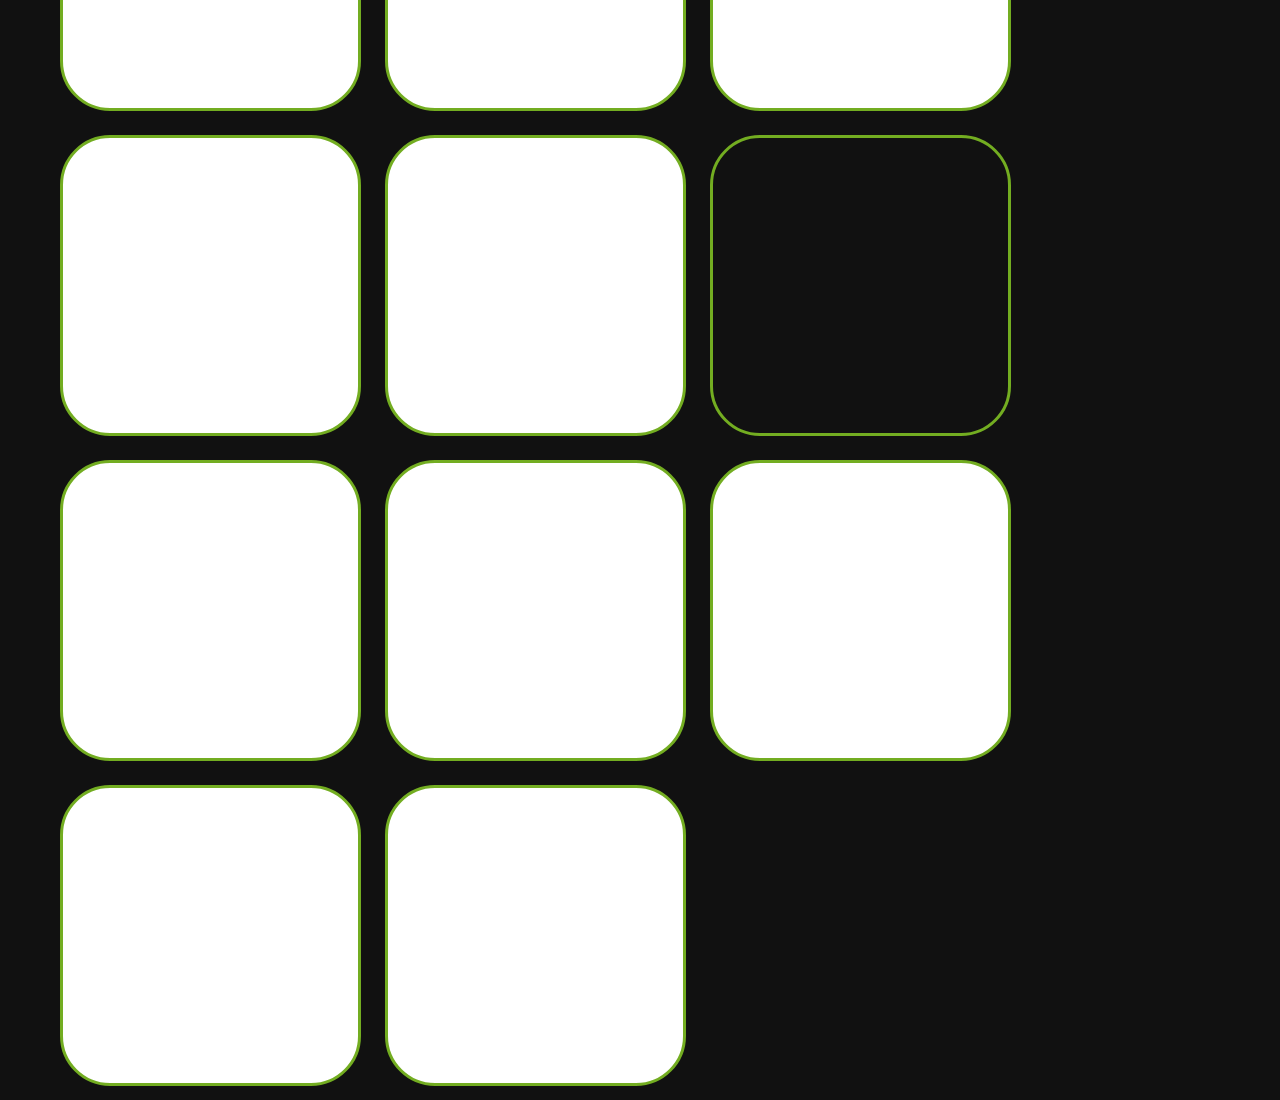
<file: index.html>
<!DOCTYPE html>
<html lang="en">
    <head>
        <title>Home</title>
        <link rel="stylesheet" href="css/index.css">
    </head>

    <body>
        <div class="background" style="background-image: url('https://media.istockphoto.com/id/1224500457/photo/programming-code-abstract-technology-background-of-software-developer-and-computer-script.jpg?b=1&s=612x612&w=0&k=20&c=zhGJ4vjUOGBD9VjpGuiPPnt6ehae9_rVgCYifyVnBFk=')"></div>

        <div class="container" id="container">
            <a href="loading.html" class="loading" style="background-image: url('https://powerusers.microsoft.com/t5/image/serverpage/image-id/118082i204C32E01666789C/image-size/large/is-moderation-mode/true?v=v2&px=999')"></a>
            <a href="search.html" class="search" style="background-image: url('https://cdn.pixabay.com/photo/2015/12/08/17/40/magnifying-glass-1083378_1280.png')"></a>
            <a href="progress.html" class="progress" style="background-image: url('https://cdn.pixabay.com/photo/2013/07/13/09/47/progress-bar-156026_1280.png')"></a>
            <a href="expanding.html" class="expanding" style="background-image: url('https://cdn.pixabay.com/photo/2013/03/29/13/40/full-screen-97639_1280.png')"></a>
            <a href="navigation1.html" class="navigation1" style="background-image: url('https://cdn.pixabay.com/photo/2013/07/12/17/10/compass-151722_1280.png')"></a>
            <a href="jokes.html" class="jokes" style="background-image: url('https://imgs.search.brave.com/piVpAJEFJ-tEgv6R55XqamA7YHQ5uuSQtcZKsEcfC94/rs:fit:560:225:1/g:ce/aHR0cHM6Ly90c2Uy/Lm1tLmJpbmcubmV0/L3RoP2lkPU9JUC43/TEJfa1Nad3VSdV9j/VXUyMkFVX2pnSGFH/UiZwaWQ9QXBp')"></a>
            <a href="colorboard.html" class="colorboard" style="background-image: url('https://imgs.search.brave.com/_VLvJDzxCSDkg1SLuD__sdCw5GIceAvjgGtSGq2CLVs/rs:fit:1200:1200:1/g:ce/aHR0cHM6Ly93ZWFs/bHNldy5jb20vd3At/Y29udGVudC91cGxv/YWRzL3NpdGVzLzQv/MjAxNy8wMi9Db2xv/ci1XaGVlbC1CYXNp/Y3MtRnVsbC1DTVkt/Y29sb3Itd2hlZWwu/anBn')"></a>
            <a href="counter.html" class="counter" style="background-image: url('https://imgs.search.brave.com/CX8eWvvvxZdmahalEHwCv6ctvWeqB1lJqT2UutHnyHI/rs:fit:1200:980:1/g:ce/aHR0cDovL3N0YXRp/Yy52ZWN0ZWV6eS5j/b20vc3lzdGVtL3Jl/c291cmNlcy9wcmV2/aWV3cy8wMDAvMDk2/LzgwMy9vcmlnaW5h/bC9mcmVlLWNvdW50/ZXItd2l0aC1udW1i/ZXItdmVjdG9yLmpw/Zw')"></a>
            <a href="sounds.html" class="sounds" style="background-image: url('https://imgs.search.brave.com/-DTXCcykFp_BaHReDXq5a0L5-mIRJJOBmSfSYvjIPUo/rs:fit:528:595:1/g:ce/aHR0cHM6Ly93d3cu/bG9nb2x5bnguY29t/L2ltYWdlcy9sb2dv/bHlueC82Yy82YzVj/M2VmNzgzNGZkZGM5/ZjYzYTJkN2EwNmE5/ZjBhYi5wbmc')"></a>
            <a href="typing.html" class="typing" style="background-image: url('https://imgs.search.brave.com/t_nPw5zVvH6E-bGW2oHuWzsABAlYyh7uSu7nj9oJUmw/rs:fit:1200:1200:1/g:ce/aHR0cHM6Ly9zdGF0/aWMudmVjdGVlenku/Y29tL3N5c3RlbS9y/ZXNvdXJjZXMvcHJl/dmlld3MvMDAwLzQy/Mi8wNDIvb3JpZ2lu/YWwvdmVjdG9yLWtl/eWJvYXJkLWljb24u/anBn')"></a>
            <a href="index.html" class="index" style="background-image: url('https://cdn.pixabay.com/photo/2013/07/12/15/53/home-150499_1280.png')"></a>
        </div>


    <body>
</html>
</file>
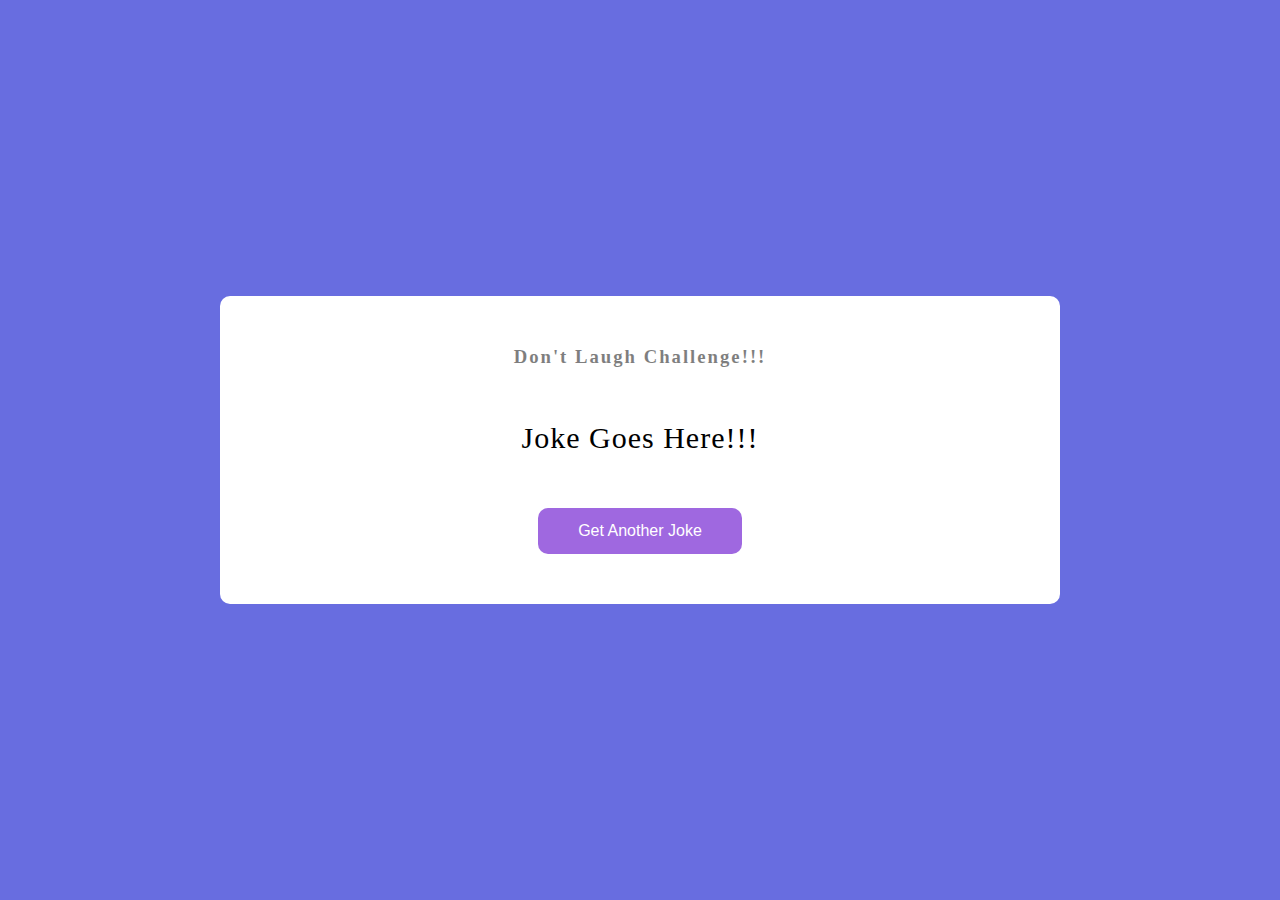
<file: jokes.html>
<!DOCTYPE html>
<html lang="en">
    <head>
        <title>Jokes</title>
        <link rel="stylesheet" href="css/jokes.css">
    </head>

    <body>
        <div class="container">
            <h3>Don't Laugh Challenge!!!</h3>
            <div id="joke" class="joke">Joke Goes Here!!!</div>
            <button id="jokeBtn" class="btn">Get Another Joke</button>
        </div>
        <script src="js/jokes.js"></script>
    <body>
</html>
</file>
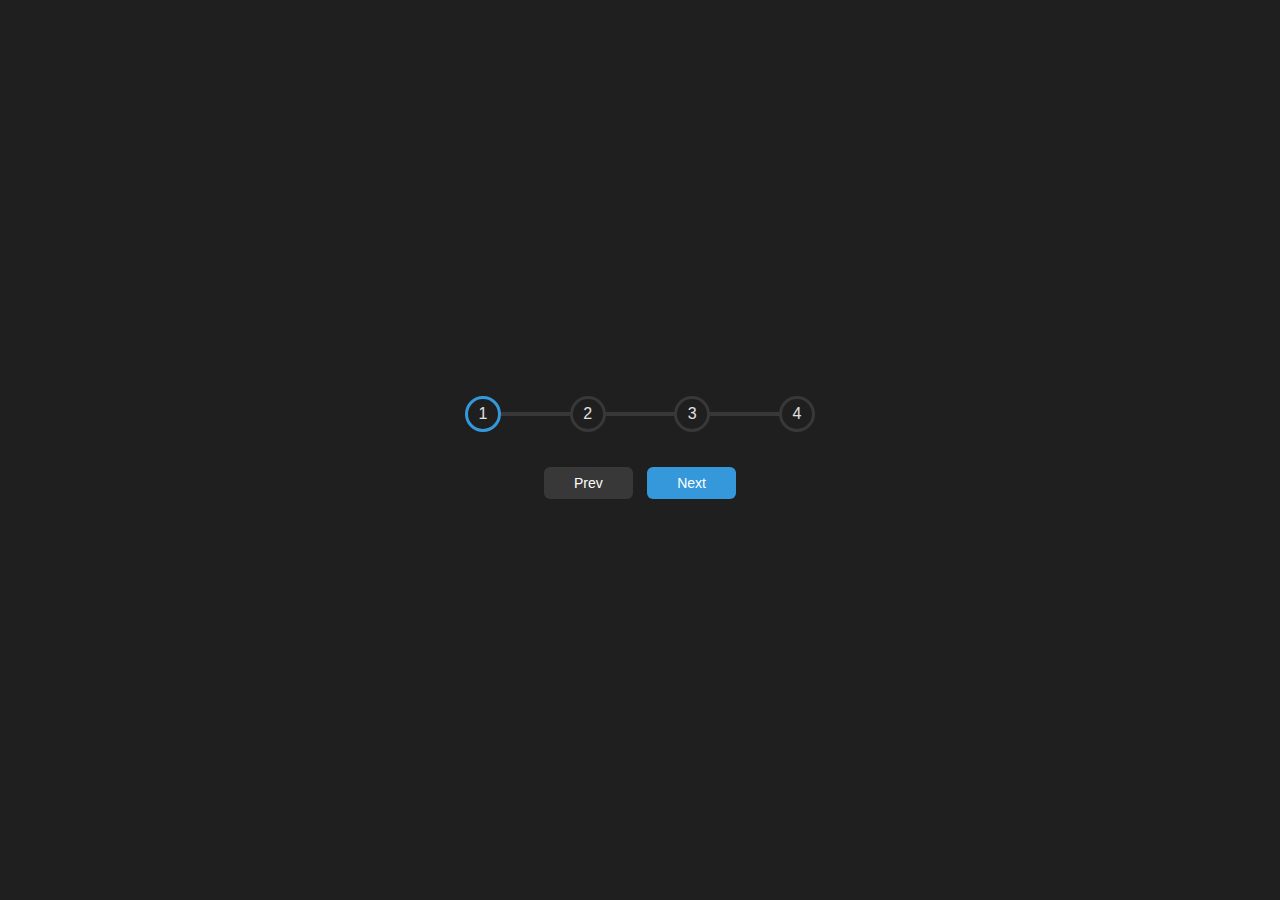
<file: progress.html>
<!DOCTYPE html>
<html lang="en">
    <head>
        <title>Progress</title>
        <link rel="stylesheet" href="css/progress.css">
    </head>

    <body>
        <div class="container">

            <div class="progress-container">
                <div class="progress" id="progress"></div>
                <div class="circle active">1</div>
                <div class="circle">2</div>
                <div class="circle">3</div>
                <div class="circle">4</div>
            </div>

            <button class="btn" id="prev" disabled>Prev</button>
            <button class="btn" id="next">Next</button>
        </div>
        <script src="js/progress.js"></script>
    <body>
</html>
</file>
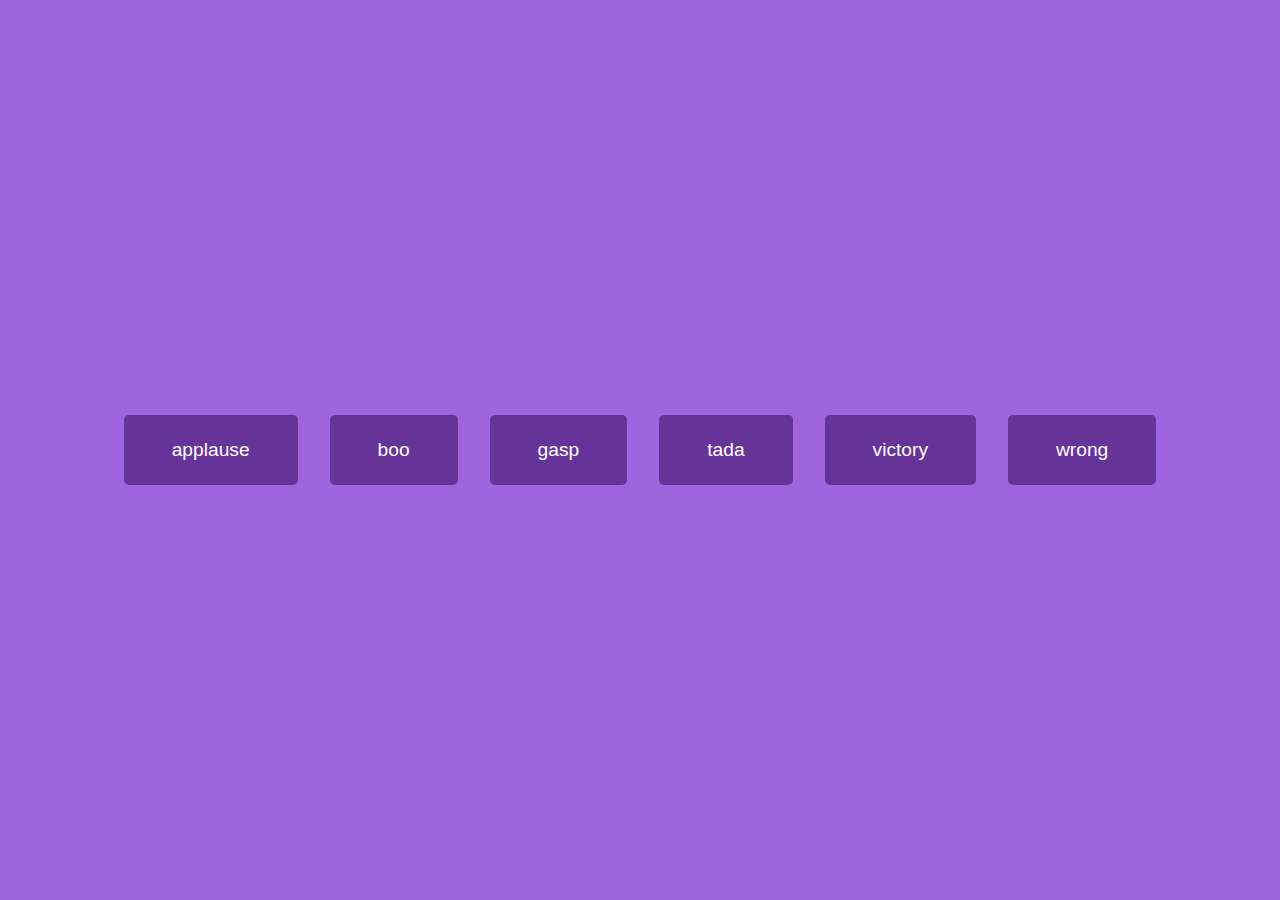
<file: sounds.html>
<!DOCTYPE html>
<html lang="en">
    <head>
        <title>Sounds</title>
        <link rel="stylesheet" href="css/sounds.css">
    </head>

    <body>
        <audio id="applause" src="sounds/applause.mp3"></audio>
        <audio id="boo" src="sounds/boo.mp3"></audio>
        <audio id="gasp" src="sounds/gasp.mp3"></audio>
        <audio id="tada" src="sounds/tada.mp3"></audio>
        <audio id="victory" src="sounds/victory.mp3"></audio>
        <audio id="wrong" src="sounds/wrong.mp3"></audio>

        <div id="buttons"></div>
        <script src="js/sounds.js"></script>
    <body>
</html>
</file>
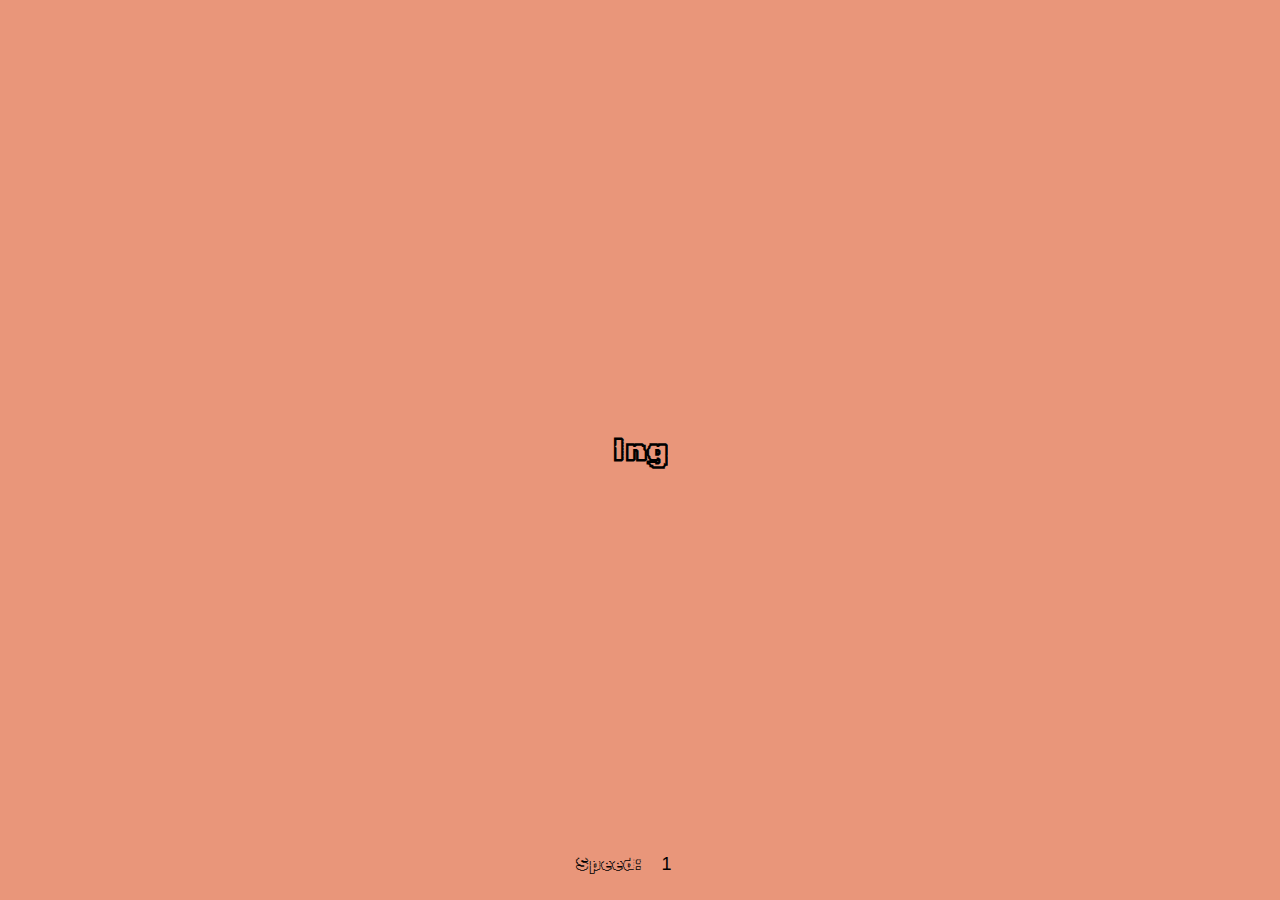
<file: typing.html>
<!DOCTYPE html>
<html lang="en">
    <head>
        <title>Typing Effect</title>
        <link rel="stylesheet" href="css/typing.css">
    </head>
    <body>
        <h1 id="text">Starting...</h1>
        <div>
            <label for="speed">Speed:</label>
            <input type="number" name="speed" id="speed" value="1" min="1" max="10" step="1">
        </div>

        <script src="js/typing.js"></script>
    <body>
</html>
</file>
<file: css/index.css>
@import url('https://fonts.googleapis.com/css2?family=Tilt+Neon&display=swap');

body {
    background-image: url("https://media.istockphoto.com/id/1224500457/photo/programming-code-abstract-technology-background-of-software-developer-and-computer-script.jpg?b=1&s=612x612&w=0&k=20&c=zhGJ4vjUOGBD9VjpGuiPPnt6ehae9_rVgCYifyVnBFk=");
    background-size: cover;
    background-position: center;
    background-attachment: fixed;
    background-repeat: no-repeat;
    display: flex;
    align-items: center;
    justify-content: center;
    height: 100vh;
    overflow: hidden;
    margin: 0;
    background-color: #111111;
}

.container {
    position: relative;
    flex-wrap: wrap;
    align-items: center;
    justify-content: center;
    margin: 30px 50px;
}

a.jokes {
    background-size: cover;
    background-position: center;
    background-repeat: no-repeat;
    position: relative;
    width: 275px;
    height: 275px;
    border: 3px solid #73AD21;
    padding: 10px;
    margin: 10px;
    border-radius: 50px;
    cursor: pointer;
    color: #ffffff;
    display: flex;
    display: inline-block;
}

a.loading {
    background-size: cover;
    background-position: center;
    background-repeat: no-repeat;
    background-color: white;
    position: relative;
    margin: 10px;
    width: 275px;
    height: 275px;
    border: 3px solid #73AD21;
    padding: 10px;
    border-radius: 50px;
    cursor: pointer;
    color: #ffffff;
    display: flex;
    display: inline-block;
}

a.search {
    background-size: cover;
    background-color: white;
    background-position: center;
    background-repeat: no-repeat;
    position: relative;
    width: 275px;
    height: 275px;
    border: 3px solid #73AD21;
    padding: 10px;
    margin: 10px;
    border-radius: 50px;
    cursor: pointer;
    color: #ffffff;
    display: flex;
    display: inline-block;
}

a.progress {
    background-size: cover;
    background-position: center;
    background-color: white;
    background-repeat: no-repeat;
    position: relative;
    width: 275px;
    height: 275px;
    border: 3px solid #73AD21;
    padding: 10px;
    margin: 10px;
    border-radius: 50px;
    cursor: pointer;
    color: #ffffff;
    display: flex;
    display: inline-block;
}

a.expanding {
    background-size: cover;
    background-position: center;
    background-color: white;
    background-repeat: no-repeat;
    position: relative;
    width: 275px;
    height: 275px;
    border: 3px solid #73AD21;
    padding: 10px;
    margin: 10px;
    border-radius: 50px;
    cursor: pointer;
    color: #ffffff;
    display: flex;
    display: inline-block;
}

a.navigation1 {
    background-size: cover;
    background-position: center;
    background-color: white;
    background-repeat: no-repeat;
    position: relative;
    width: 275px;
    height: 275px;
    border: 3px solid #73AD21;
    padding: 10px;
    margin: 10px;
    border-radius: 50px;
    cursor: pointer;
    color: #ffffff;
    display: flex;
    display: inline-block;
}

a.counter {
    background-size: cover;
    background-position: center;
    background-color: white;
    background-repeat: no-repeat;
    position: relative;
    width: 275px;
    height: 275px;
    border: 3px solid #73AD21;
    padding: 10px;
    margin: 10px;
    border-radius: 50px;
    cursor: pointer;
    color: #ffffff;
    display: flex;
    display: inline-block;
}

a.colorboard {
    background-size: cover;
    background-position: center;
    background-color: white;
    background-repeat: no-repeat;
    position: relative;
    width: 275px;
    height: 275px;
    border: 3px solid #73AD21;
    padding: 10px;
    margin: 10px;
    border-radius: 50px;
    cursor: pointer;
    color: #ffffff;
    display: flex;
    display: inline-block;
}

a.sounds {
    background-size: cover;
    background-position: center;
    background-color: white;
    background-repeat: no-repeat;
    position: relative;
    width: 275px;
    height: 275px;
    border: 3px solid #73AD21;
    padding: 10px;
    margin: 10px;
    border-radius: 50px;
    cursor: pointer;
    color: #ffffff;
    display: flex;
    display: inline-block;
}

a.typing {
    background-size: cover;
    background-position: center;
    background-color: white;
    background-repeat: no-repeat;
    position: relative;
    width: 275px;
    height: 275px;
    border: 3px solid #73AD21;
    padding: 10px;
    margin: 10px;
    border-radius: 50px;
    cursor: pointer;
    color: #ffffff;
    display: flex;
    display: inline-block;
}

a.index {
    background-size: cover;
    background-position: center;
    background-color: white;
    background-repeat: no-repeat;
    position: relative;
    width: 275px;
    height: 275px;
    border: 3px solid #73AD21;
    padding: 10px;
    margin: 10px;
    border-radius: 50px;
    cursor: pointer;
    color: #ffffff;
    display: flex;
    display: inline-block;
}
</file>
<file: css/jokes.css>
body {
    display: flex;
    height: 100vh;
    align-items: center;
    justify-content: center;
    margin: 0;
    overflow: hidden;
    background-color: #686de0
}

.container {
    background-color: #fff;
    border-radius: 10px;
    padding: 50px 20px;
    text-align: center;
    width: 800px;
}

h3 {
    margin: 0;
    opacity: 0.5;
    letter-spacing: 2px;
}

.joke {
    font-size: 30px;
    letter-spacing: 1px;
    line-height: 40px;
    margin: 50px auto;
    max-width: 600px;
}

.btn {
    background-color: #9f68e0;
    color: #fff;
    border: 0;
    border-radius: 10px;
    padding: 14px 40px;
    font-size: 16px;
    cursor: pointer;
}

.btn:active {
    transform: scale(0.98);
}
</file>
<file: css/progress.css>
@import url('https://fonts.googleapis.com/css2?family=Tilt+Neon&display=swap');


:root {
    --blue: #3498db;
    --grey: #383838;
    --background:
}

body {
    background-color: #1f1f1f;
    font-family: 'Tilt+Neon', sans-serif;
    display: flex;
    height: 100vh;
    align-items: center;
    justify-content: center;
    margin: 0;
    overflow: hidden;
}

.container {
    text-align: center;
}

.progress-container {
    display: flex;
    justify-content: space-between;
    width: 350px;
    margin-bottom: 30px;
    position: relative;
}

.progress-container::before {
    content: "";
    background-color: var(--grey);
    width: 100%;
    height: 4px;
    position: absolute;
    top: 50%;
    left: 0;
    z-index: -1;
    transform: translateY(-50%);

}






.progress {
    position: absolute;
    background-color: var(--blue);
    top: 50%;
    left: 0;
    height: 4px;
    width: 0%;
    z-index: -1;
    transform: translateY(-50%);
    transition: width 0.5s ease;
}

.circle {
    background-color: #1f1f1f;
    color: #e2e2e2;
    height: 30px;
    width: 30px;
    border-radius: 50%;
    display: flex;
    align-items: center;
    justify-content: center;
    border: 3px solid var(--grey);
    transition: 0.7s ease;
}

.circle.active {
    border-color: var(--blue);
}

.btn {
    background-color: var(--blue);
    color: #ffffff;
    border: 0;
    padding: 8px 30px;
    margin: 5px;
    border-radius: 6px;
    font-size: 14px;
    font-family: inherit;
    cursor: pointer;
}

.btn:active {
    transform: scale(0.98);
}

.btn:disabled {
    background-color: var(--grey);
    cursor: not-allowed;
}
</file>
<file: css/sounds.css>
@import url('https://fonts.googleapis.com/css2?family=Rubik+Iso&display=swap');

body {
    font-family: 'Rubik Iso', cursive;
    background-color: rgb(161, 100, 223);
    display: flex;
    align-items: center;
    justify-content: center;
    height: 100vh;
    text-align: center;
    margin: 0;
    overflow: hidden;
}

.btn {
    background-color: rebeccapurple;
    color: white;
    border: none;
    border-radius: 5px;
    cursor: pointer;
    margin: 1rem;
    padding: 1.5rem 3rem;
    font-size: 1.2rem;
}

.btn:hover {
    opacity: 0.9;
}
</file>
<file: css/typing.css>
@import url('https://fonts.googleapis.com/css2?family=Rubik+Iso&display=swap');

body {
    font-family: 'Rubik Iso', cursive;
    display: flex;
    flex-direction: column;
    height: 100vh;
    align-items: center;
    justify-content: center;
    overflow: hidden;
    margin: 0;
    background-color: darksalmon;
}

div {
    position: absolute;
    bottom: 20px;
    background: rgba(0,0,0,0.1)
    padding: 10px 20px;
    font-size: 18px;
}

input {
    width: 50px;
    padding: 5px;
    font-size: 18px;
    background-color: darksalmon;
    border: none;
    text-align: center;
}
</file>
